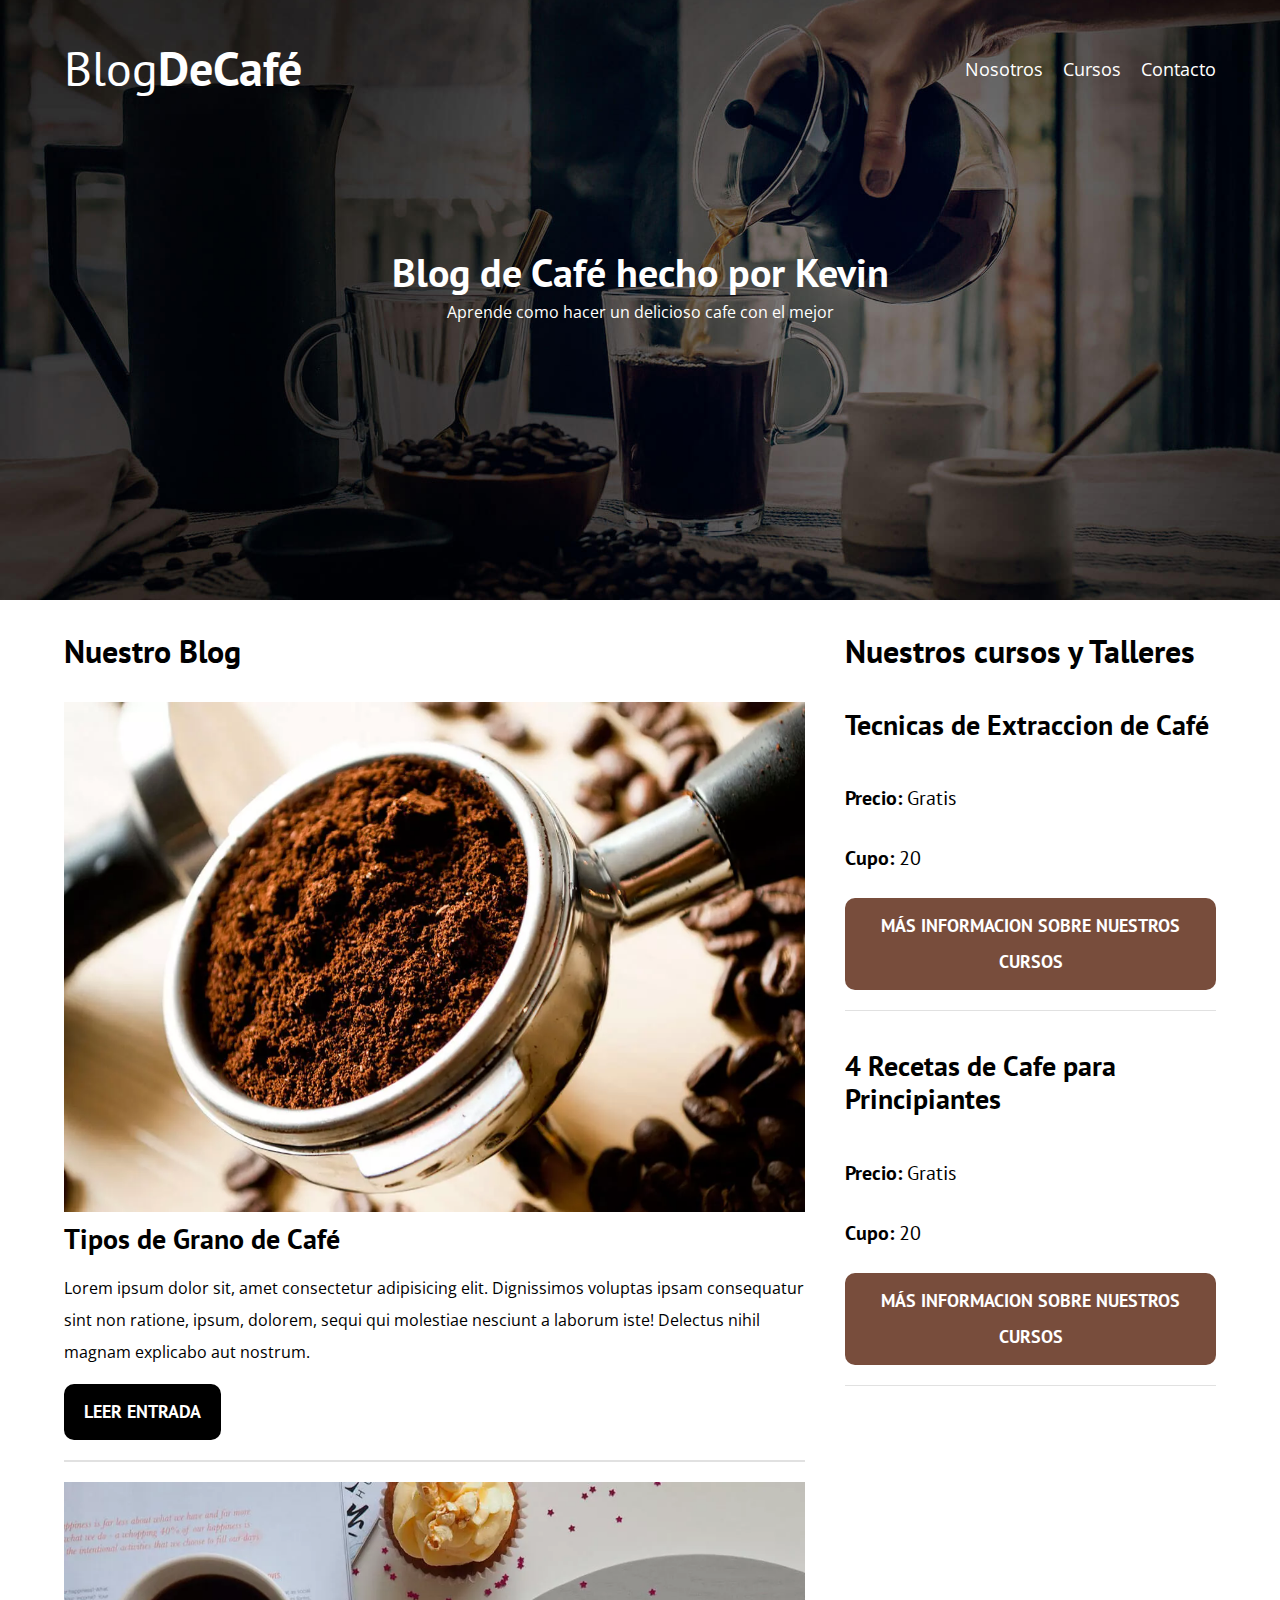
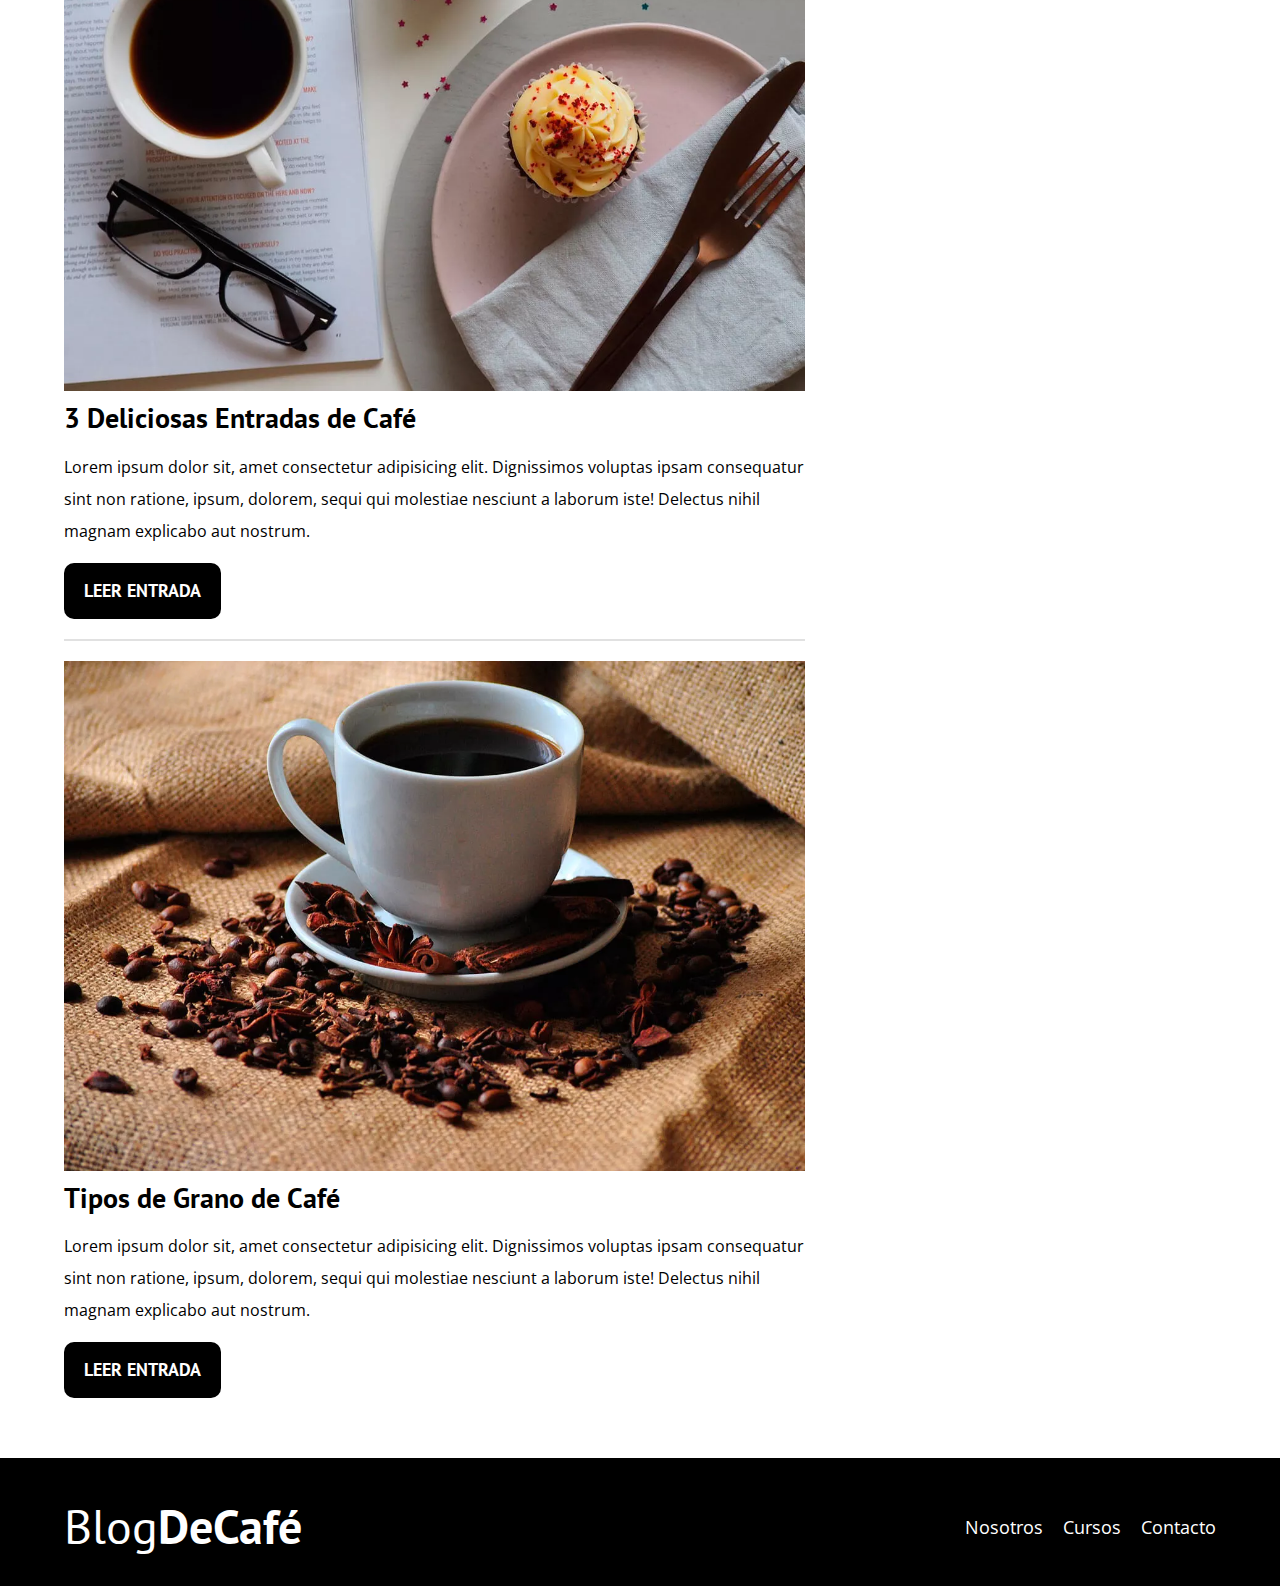
<file: index.html>
<!DOCTYPE html>
<html lang="en">

<head>
    <meta charset="UTF-8">
    <meta http-equiv="X-UA-Compatible" content="IE=edge">
    <meta name="viewport" content="width=device-width, initial-scale=1.0">
    <title>BlogDeCafe</title>
    <meta name="description" content="Página Web de Blog de Café"><!-- Es para CEO para que google le tome mas importancia al sitio web -->
    <!-- Prefetch -->
    <link rel="prefetch" href="cursos.html" as="document">

    <link rel="preconnect" href="https://fonts.googleapis.com">
    <link rel="preconnect" href="https://fonts.gstatic.com" crossorigin>
    
    
    <link
        href="https://fonts.googleapis.com/css2?family=Open+Sans:wght@400;500;700&family=PT+Sans:wght@400;700&display=swap"
        rel="stylesheet">

    <link rel="preload" href="css/normalize.css" as="style">
    <link rel="stylesheet" href="css/normalize.css">
    
    <link rel="preload" href="css/styles.css" as="style">
    <link rel="stylesheet" href="css/styles.css">

    <link rel="preload" href="https://fonts.googleapis.com/css2?family=Open+Sans:wght@400;500;700&family=PT+Sans:wght@400;700&display=swap" crossorigin="crossorigin" as="font">
    <link
        href="https://fonts.googleapis.com/css2?family=Open+Sans:wght@400;500;700&family=PT+Sans:wght@400;700&display=swap"
        rel="stylesheet">

    <!-- <link rel="preload" href="img/blog1.jpg" as="image"> --><!-- Para precargar imegen -->

    
    
</head>

<body>
    <header class="header">
        <div class="contenedor">
            <div class="barra">
                <a href="index.html" class="logo">
                    <h1 class="logo__nombre no-margin centrar-texto">Blog<span class="logo__bold">DeCafé</span></h1>
                </a>
                <nav class="navegacion">
                    <a href="nosotros.html" class="navegacion__enlace">Nosotros</a>
                    <a href="cursos.html" class="navegacion__enlace">Cursos</a>
                    <a href="contacto.html" class="navegacion__enlace">Contacto</a>
                </nav>
            </div>
        </div>

        <div class="header__texto centrar-texto">
            <h2 class="no-margin"> Blog de Café hecho por Kevin </h2>
            <p class="no-margin">Aprende como hacer un delicioso cafe con el mejor</p>
        </div>
    </header>
    <div class="contenido-principal contenedor">

        <main class="blog">
            <h3>Nuestro Blog</h3>
            <article class="entrada"><!-- la etiqueta article Es utilizada para noticias,foros, etc. -->
                <div class="entrada__imagen">
                    <picture><!-- Para seleccionar la imagen mas conveniente de las que estan dentro -->
                        <source loading="lazy" srcset="img/blog1.webp" type="image/webp"><!-- source es para aplicar imagenes -->
                        <img  src="img/blog1.jpg" alt="Imagen Blog" loading="lazy">
                    </picture>
                    
                </div>
                <div class="entrada__contenido">
                    <h4 class="no-margin">Tipos de Grano de Café</h4>
                    <p>Lorem ipsum dolor sit, amet consectetur adipisicing elit. Dignissimos voluptas ipsam consequatur
                        sint non ratione, ipsum, dolorem, sequi qui molestiae nesciunt a laborum iste! Delectus nihil
                        magnam explicabo aut nostrum.</p>
                    <a href="entrada.html" class="boton boton--primario">Leer Entrada</a>
                </div>
            </article>
            <article class="entrada">
                <div class="entrada__imagen">
                    <picture><!-- Para seleccionar la imagen mas conveniente de las que estan dentro -->
                        <source loading="lazy" srcset="img/blog2.webp" type="image/webp">
                        <img  src="img/blog2.jpg" alt="Imagen Blog" loading="lazy">
                    </picture>
                </div>
                <div class="entrada__contenido">
                    <h4 class="no-margin">3 Deliciosas Entradas de Café</h4>
                    <p>Lorem ipsum dolor sit, amet consectetur adipisicing elit. Dignissimos voluptas ipsam consequatur
                        sint non ratione, ipsum, dolorem, sequi qui molestiae nesciunt a laborum iste! Delectus nihil
                        magnam explicabo aut nostrum.</p>
                    <a href="entrada.html" class="boton boton--primario">Leer Entrada</a>
                </div>
            </article>
            <article class="entrada">
                <div class="entrada__imagen">
                    <picture><!-- Para seleccionar la imagen mas conveniente de las que estan dentro -->
                        <source loading="lazy" srcset="img/blog3.webp" type="image/webp">
                        <img  src="img/blog3.jpg" alt="Imagen Blog" loading="lazy">
                    </picture>
                </div>
                <div class="entrada__contenido">
                    <h4 class="no-margin">Tipos de Grano de Café</h4>
                    <p>Lorem ipsum dolor sit, amet consectetur adipisicing elit. Dignissimos voluptas ipsam consequatur
                        sint non ratione, ipsum, dolorem, sequi qui molestiae nesciunt a laborum iste! Delectus nihil
                        magnam explicabo aut nostrum.</p>
                    <a href="entrada.html" class="boton boton--primario">Leer Entrada</a>
                </div>
            </article>
        </main>
        <aside class="sidebar">
            <h3>Nuestros cursos y Talleres</h3>
            <ul class="cursos no-padding"><!-- Lista no ordenada  ol=lista ordenada con numeros-->
                <li class="widget-curso">
                    <!-- li es aplicar viñeta o numero segun si es ul u ol al primer elemento que estara dentro-->
                    <h4>Tecnicas de Extraccion de Café</h4>
                    <p class="widget-curso__label">Precio: 
                        <span class="widget-curso__informacion">Gratis</span>
                    </p>
                    <p class="widget-curso__label">Cupo: 
                        <span class="widget-curso__informacion">20</span>
                    </p>
                    <a href="entrada.html" class="boton boton--secundario">Más Informacion  Sobre Nuestros Cursos</a> <!-- Para boton -->
                </li>
                <li class="widget-curso">
                    <!-- li es aplicar viñeta o numero segun si es ul u ol a lo que estara dentro-->
                    <h4>4 Recetas de Cafe para Principiantes</h4>
                    <p class="widget-curso__label">Precio: 
                        <span class="widget-curso__informacion">Gratis</span>
                    </p>
                    <p class="widget-curso__label">Cupo: 
                        <span class="widget-curso__informacion">20</span>
                    </p>
                    <a href="entrada.html" class="boton boton--secundario">Más Informacion  Sobre Nuestros Cursos</a> <!-- Para boton -->
                   
                </li>


            </ul>
        </aside>

    </div>
    <footer class="footer">
        
        <div class="contenedor">
            <div class="barra">
                <a href="index.html" class="logo">
                    <h1 class="logo__nombre no-margin centrar-texto">Blog<span class="logo__bold">DeCafé</span></h1>
                </a>
                <nav class="navegacion">
                    <a href="nosotros.html" class="navegacion__enlace">Nosotros</a>
                    <a href="cursos.html" class="navegacion__enlace">Cursos</a>
                    <a href="contacto.html" class="navegacion__enlace">Contacto</a>
                </nav>
            </div>
        </div>
    </footer>

</body>

</html>
</file>
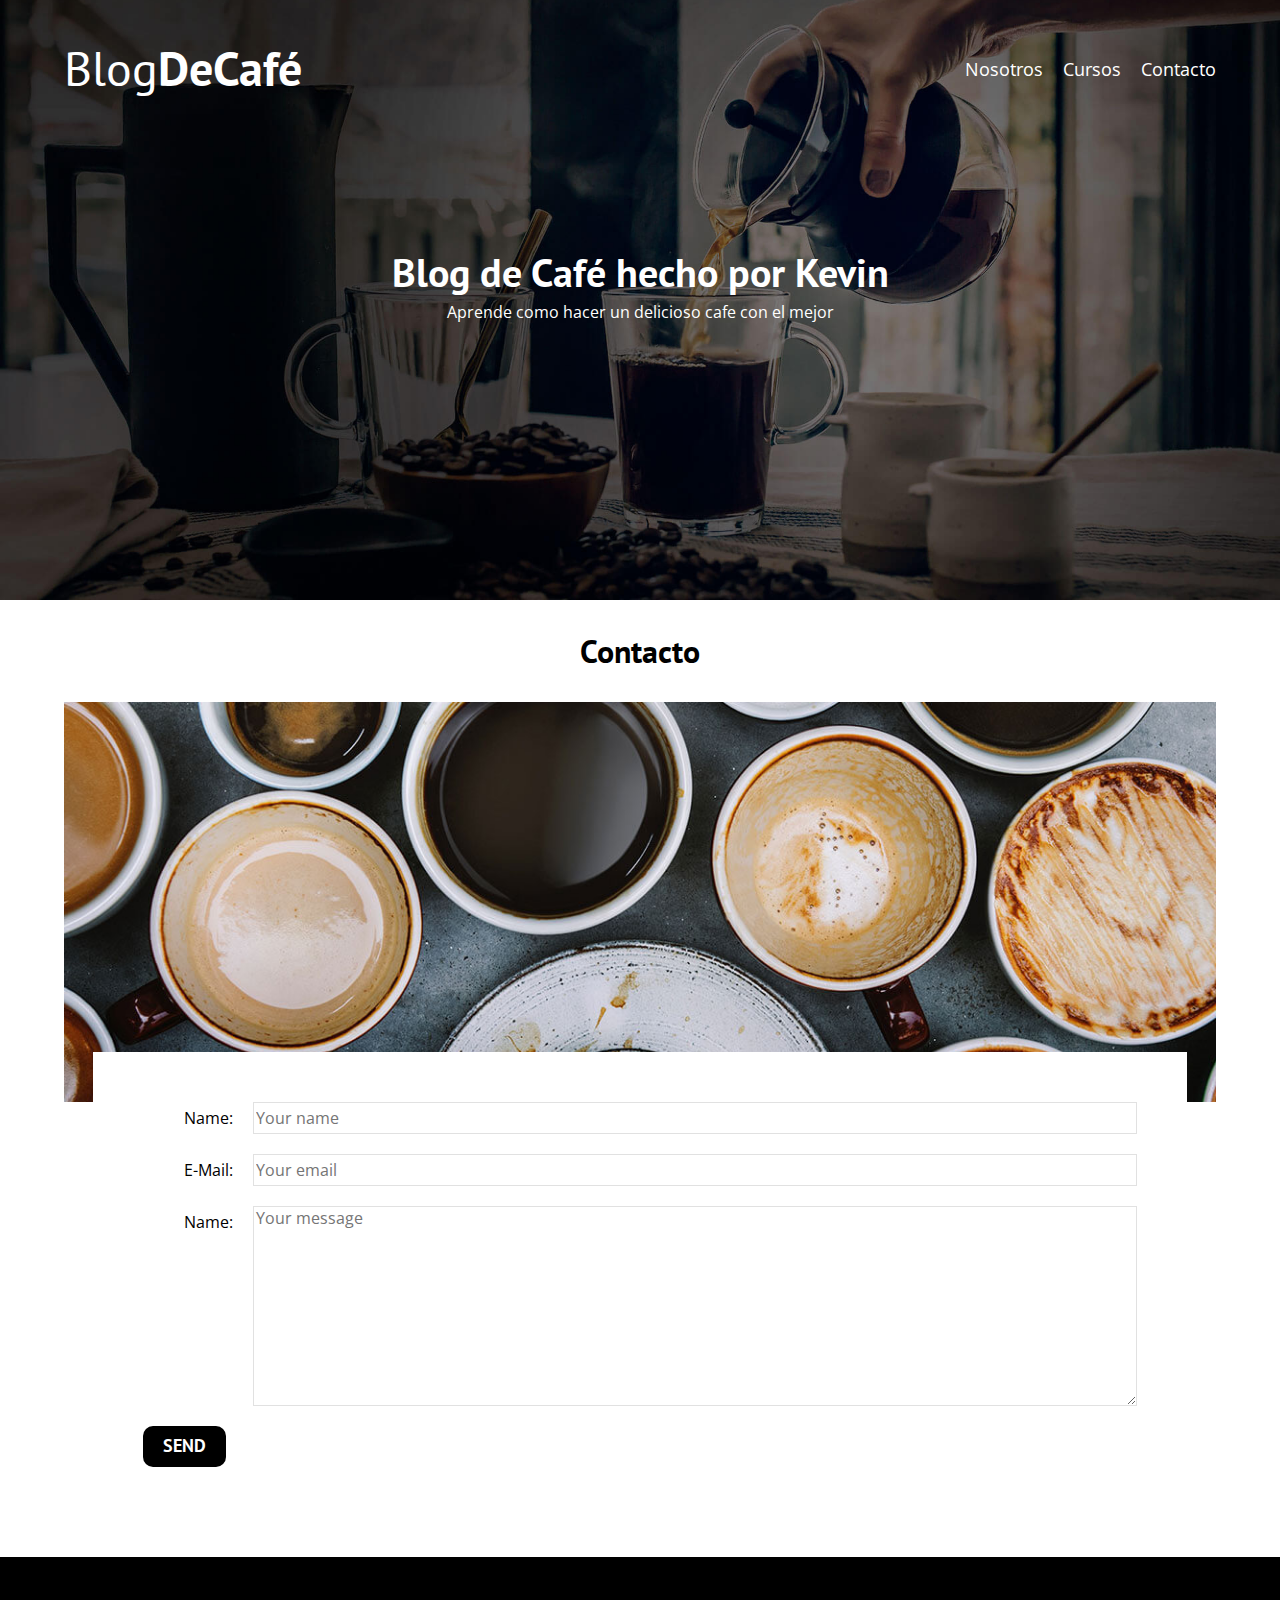
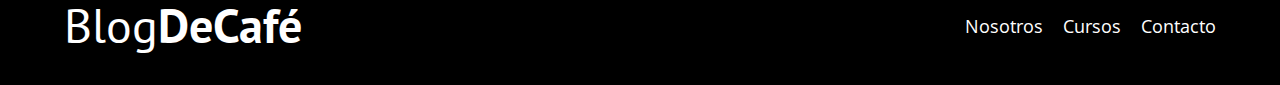
<file: contacto.html>
<!DOCTYPE html>
<html lang="en">

<head>
    <meta charset="UTF-8">
    <meta http-equiv="X-UA-Compatible" content="IE=edge">
    <meta name="viewport" content="width=device-width, initial-scale=1.0">
    <title>BlogDeCafe</title>
    <link rel="stylesheet" href="css/normalize.css">
    <link rel="preconnect" href="https://fonts.googleapis.com">
    <link rel="preconnect" href="https://fonts.gstatic.com" crossorigin>
    <link
        href="https://fonts.googleapis.com/css2?family=Open+Sans:wght@400;500;700&family=PT+Sans:wght@400;700&display=swap"
        rel="stylesheet">
    <link rel="stylesheet" href="css/styles.css">
</head>

<body>
    <header class="header">
        <div class="contenedor">
            <div class="barra">
                <a href="index.html" class="logo">
                    <h1 class="logo__nombre no-margin centrar-texto">Blog<span class="logo__bold">DeCafé</span></h1>
                </a>
                <nav class="navegacion">
                    <a href="nosotros.html" class="navegacion__enlace">Nosotros</a>
                    <a href="cursos.html" class="navegacion__enlace">Cursos</a>
                    <a href="contacto.html" class="navegacion__enlace">Contacto</a>
                </nav>
            </div>
        </div>

        <div class="header__texto centrar-texto">
            <h2 class="no-margin"> Blog de Café hecho por Kevin </h2>
            <p class="no-margin">Aprende como hacer un delicioso cafe con el mejor</p>
        </div>
    </header>
    <main class="contenedor">
        <h3 class="centrar-texto">Contacto</h3>
        <div class="contacto-bg"></div><!-- Para poner una imagen de fondo -->
        <form class="formulario">
            <div class="campo">
                <label class="campo__label" for="name">Name:</label>
                <input class="campo__field" type="text" placeholder="Your name" id="name">
            </div>
            <div class="campo">
                <label class="campo__label for="email">E-Mail:</label>
                <input class="campo__field" type="email" placeholder="Your email" id="email">
            </div>
            <div class="campo">
                <label class="campo__label for="message">Name:</label>
                <textarea class="campo__field campo__field--textarea" placeholder="Your message" name="" id="message" cols="30" rows="10"></textarea>
            </div>
            <div>
                <input type="submit" value="Send" class="boton boton--primario">
            </div>
           
        </form>
    
    </main>
    <footer class="footer">
        
        <div class="contenedor">
            <div class="barra">
                <a href="index.html" class="logo">
                    <h1 class="logo__nombre no-margin centrar-texto">Blog<span class="logo__bold">DeCafé</span></h1>
                </a>
                <nav class="navegacion">
                    <a href="nosotros.html" class="navegacion__enlace">Nosotros</a>
                    <a href="cursos.html" class="navegacion__enlace">Cursos</a>
                    <a href="contacto.html" class="navegacion__enlace">Contacto</a>
                </nav>
            </div>
        </div>
    </footer>

</body>

</html>
</file>
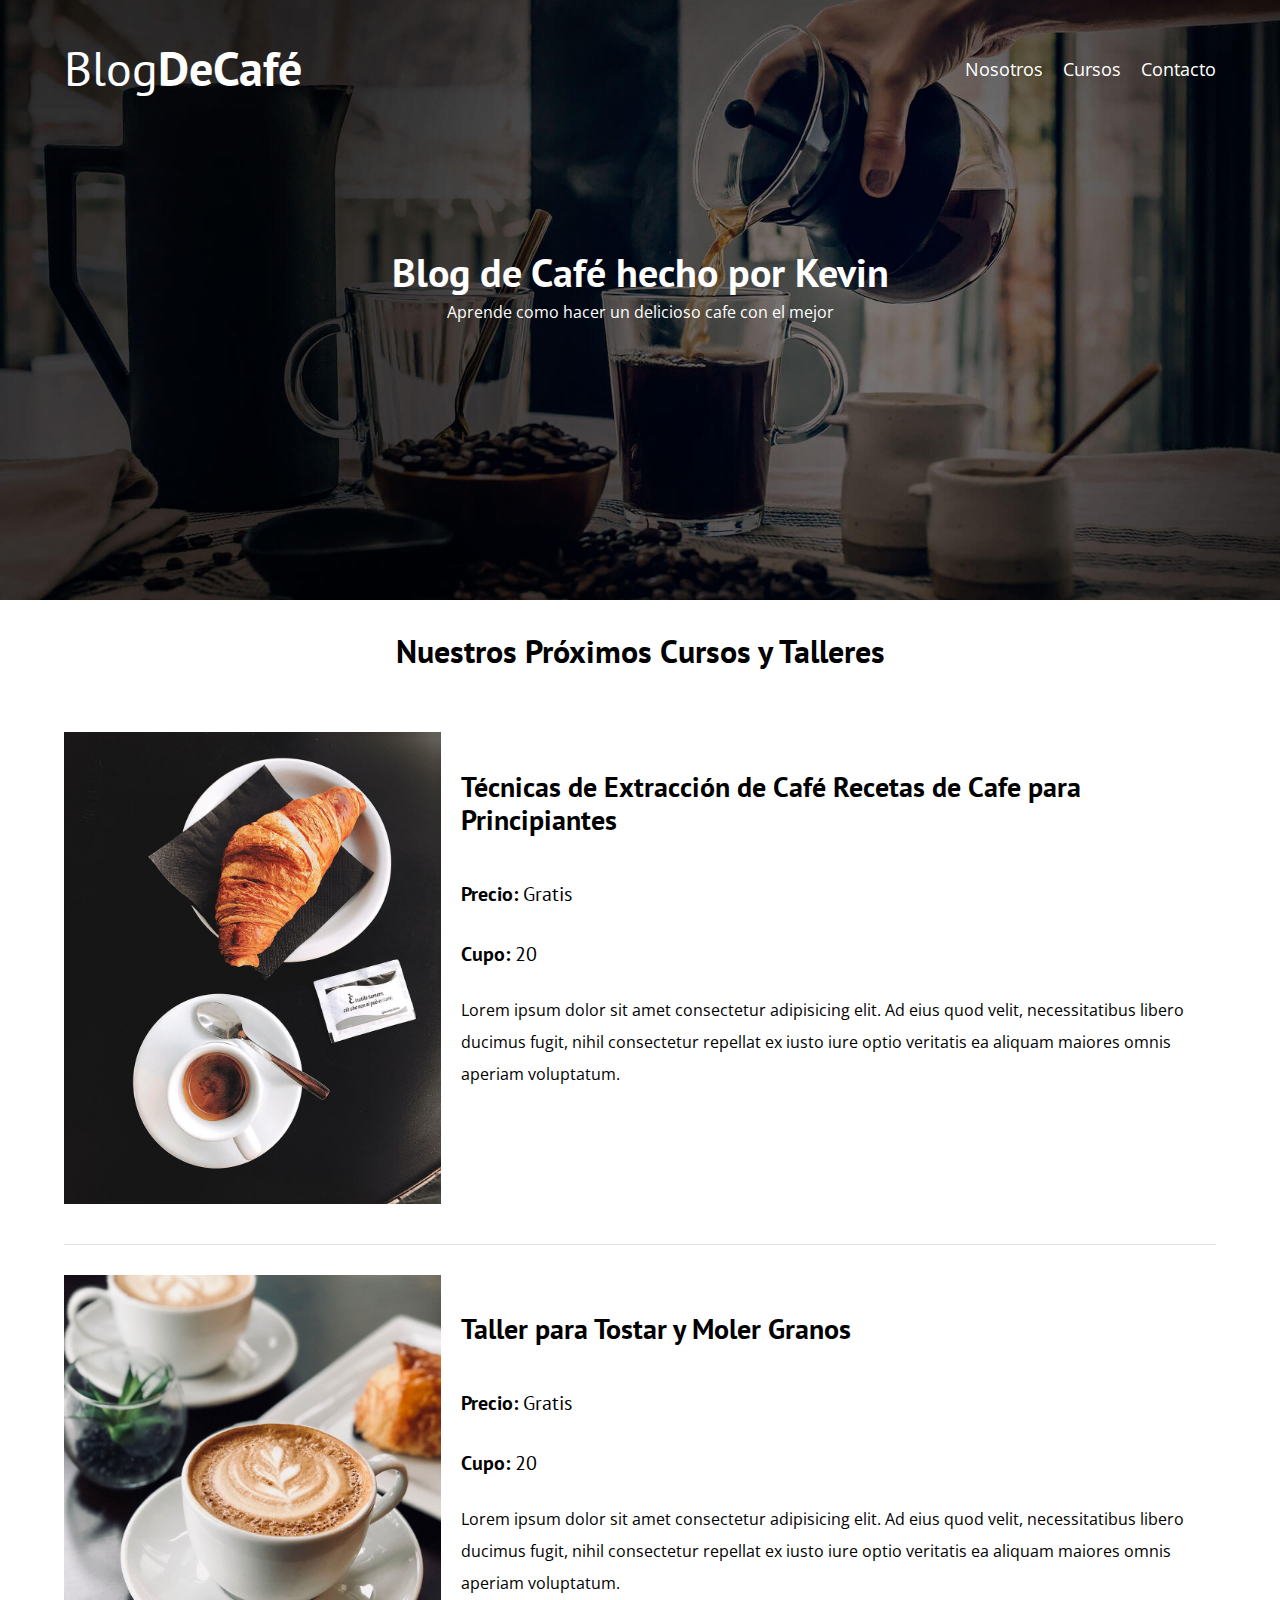
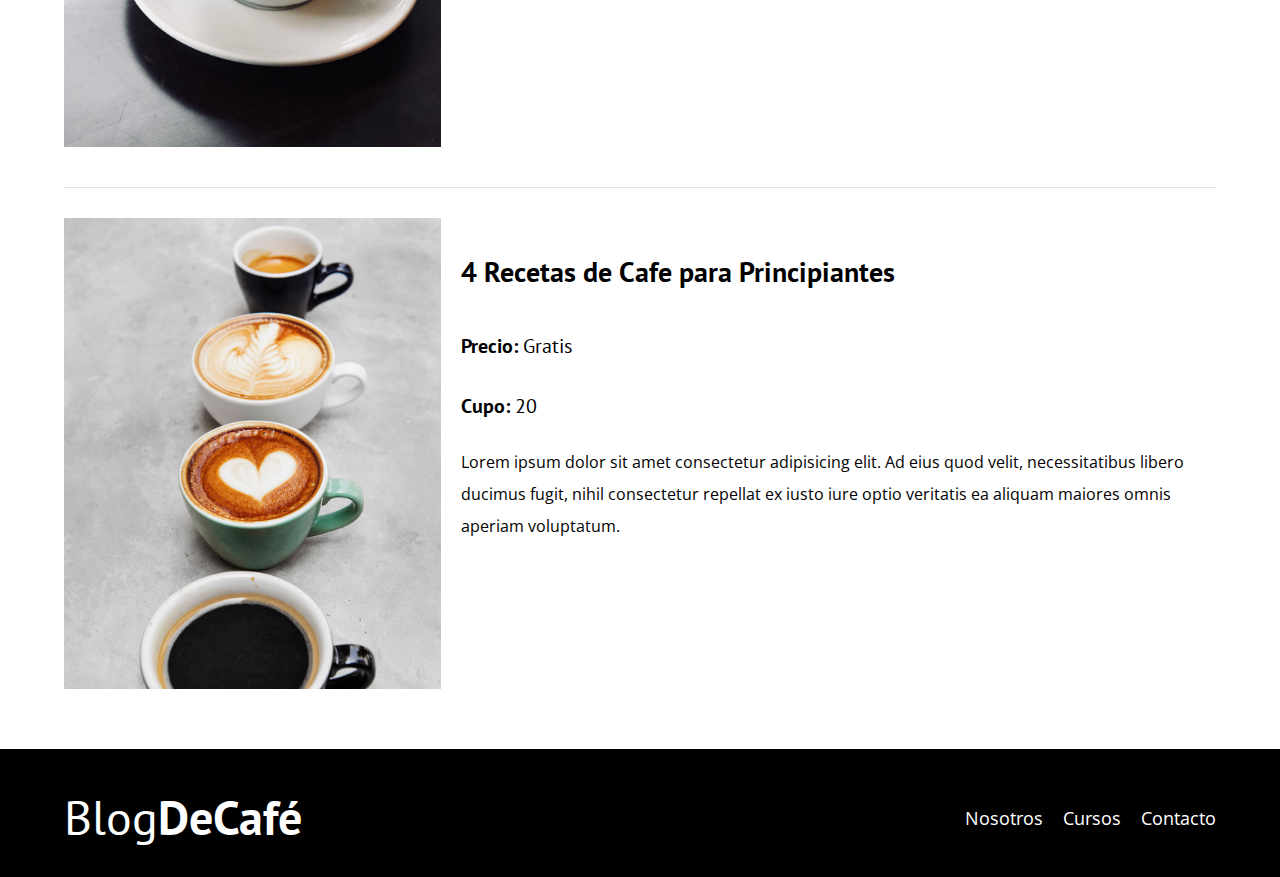
<file: cursos.html>
<!DOCTYPE html>
<html lang="en">

<head>
    <meta charset="UTF-8">
    <meta http-equiv="X-UA-Compatible" content="IE=edge">
    <meta name="viewport" content="width=device-width, initial-scale=1.0">
    <title>BlogDeCafe</title>
    <link rel="stylesheet" href="css/normalize.css">
    <link rel="preconnect" href="https://fonts.googleapis.com">
    <link rel="preconnect" href="https://fonts.gstatic.com" crossorigin>
    <link
        href="https://fonts.googleapis.com/css2?family=Open+Sans:wght@400;500;700&family=PT+Sans:wght@400;700&display=swap"
        rel="stylesheet">
    <link rel="stylesheet" href="css/styles.css">
</head>

<body>
    <header class="header">
        <div class="contenedor">
            <div class="barra">
                <a href="index.html" class="logo">
                    <h1 class="logo__nombre no-margin centrar-texto">Blog<span class="logo__bold">DeCafé</span></h1>
                </a>
                <nav class="navegacion">
                    <a href="nosotros.html" class="navegacion__enlace">Nosotros</a>
                    <a href="cursos.html" class="navegacion__enlace">Cursos</a>
                    <a href="contacto.html" class="navegacion__enlace">Contacto</a>
                </nav>
            </div>
        </div>

        <div class="header__texto centrar-texto">
            <h2 class="no-margin"> Blog de Café hecho por Kevin </h2>
            <p class="no-margin">Aprende como hacer un delicioso cafe con el mejor</p>
        </div>
    </header>
    <main class="contenedor">
        <h3 class="centrar-texto">Nuestros Próximos Cursos y Talleres</h3>
        
        <div class="curso">
            <div class="curso__imagen">
                <img src="img/curso1.jpg" alt="Imagen del curso">
            </div>
            <div class="curso__informacion1">
                <h4>Técnicas de Extracción de Café Recetas de Cafe para Principiantes</h4>
                <p class="curso__label">Precio: 
                    <span class="curso__informacion">Gratis</span>
                </p>
                <p class="curso__label">Cupo: 
                    <span class="curso__informacion">20</span>
                </p>
                <p class="curso__descripcion">Lorem ipsum dolor sit amet consectetur adipisicing elit. Ad eius quod velit, necessitatibus libero ducimus fugit, nihil consectetur repellat ex iusto iure optio veritatis ea aliquam maiores omnis aperiam voluptatum.</p>
            </div><!-- curso__informacion1 -->
        
        </div><!-- Este cierra el curso -->

        <div class="curso">
            <div class="curso__imagen">
                <img src="img/curso2.jpg" alt="Imagen del curso">
            </div>
            <div class="curso__informacion1">
                <h4>Taller para Tostar y Moler Granos</h4>
                <p class="curso__label">Precio: 
                    <span class="curso__informacion">Gratis</span>
                </p>
                <p class="curso__label">Cupo: 
                    <span class="curso__informacion">20</span>
                </p>
                <p class="curso__descripcion">Lorem ipsum dolor sit amet consectetur adipisicing elit. Ad eius quod velit, necessitatibus libero ducimus fugit, nihil consectetur repellat ex iusto iure optio veritatis ea aliquam maiores omnis aperiam voluptatum.</p>
            </div><!-- curso__informacion1 -->
        
        </div><!-- Este cierra el curso -->

        <div class="curso">
            <div class="curso__imagen">
                <img src="img/curso3.jpg" alt="Imagen del curso">
            </div>
            <div class="curso__informacion1">
                <h4>4 Recetas de Cafe para Principiantes</h4>
                <p class="curso__label">Precio: 
                    <span class="curso__informacion">Gratis</span>
                </p>
                <p class="curso__label">Cupo: 
                    <span class="curso__informacion">20</span>
                </p>
                <p class="curso__descripcion">Lorem ipsum dolor sit amet consectetur adipisicing elit. Ad eius quod velit, necessitatibus libero ducimus fugit, nihil consectetur repellat ex iusto iure optio veritatis ea aliquam maiores omnis aperiam voluptatum.</p>
            </div><!-- curso__informacion1 -->
        
        </div><!-- Este cierra el curso -->

    </main>

    </div>
    <footer class="footer">
        
        <div class="contenedor">
            <div class="barra">
                <a href="index.html" class="logo">
                    <h1 class="logo__nombre no-margin centrar-texto">Blog<span class="logo__bold">DeCafé</span></h1>
                </a>
                <nav class="navegacion">
                    <a href="nosotros.html" class="navegacion__enlace">Nosotros</a>
                    <a href="cursos.html" class="navegacion__enlace">Cursos</a>
                    <a href="contacto.html" class="navegacion__enlace">Contacto</a>
                </nav>
            </div>
        </div>
    </footer>

</body>

</html>
</file>
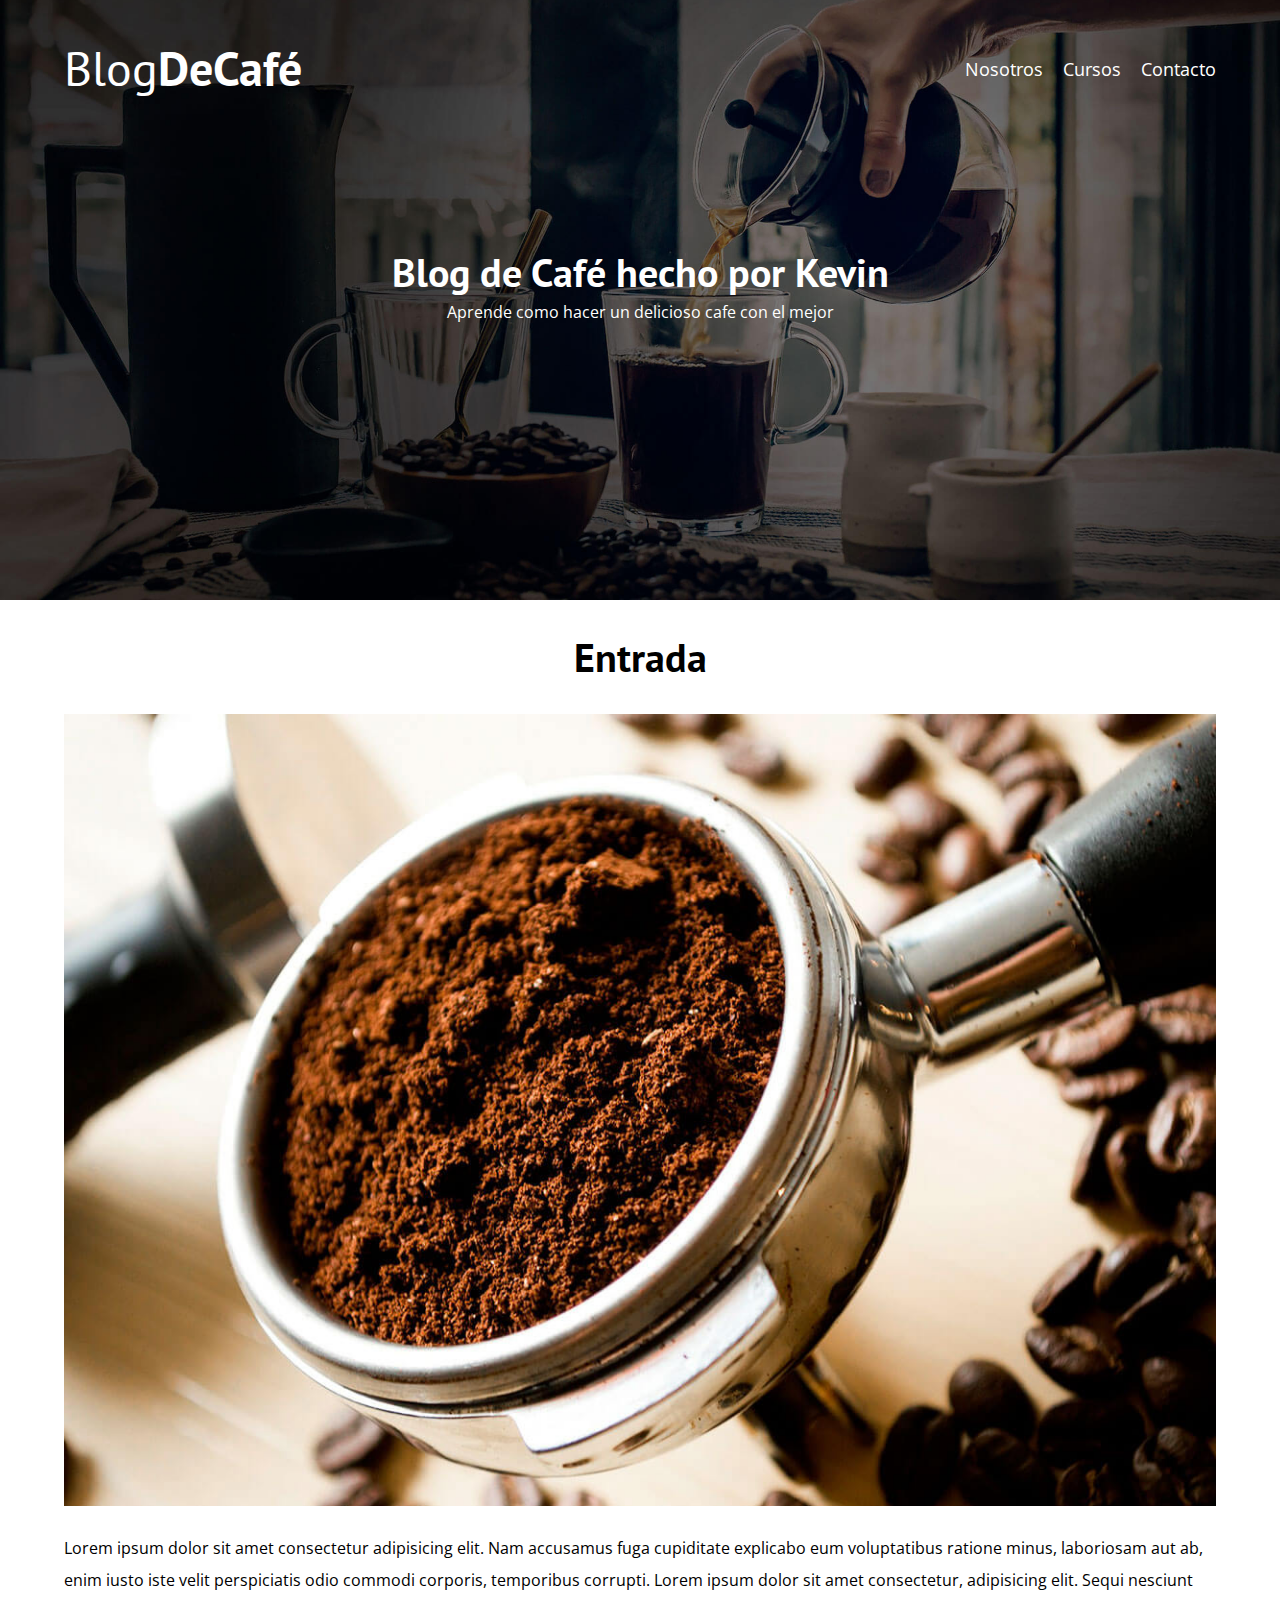
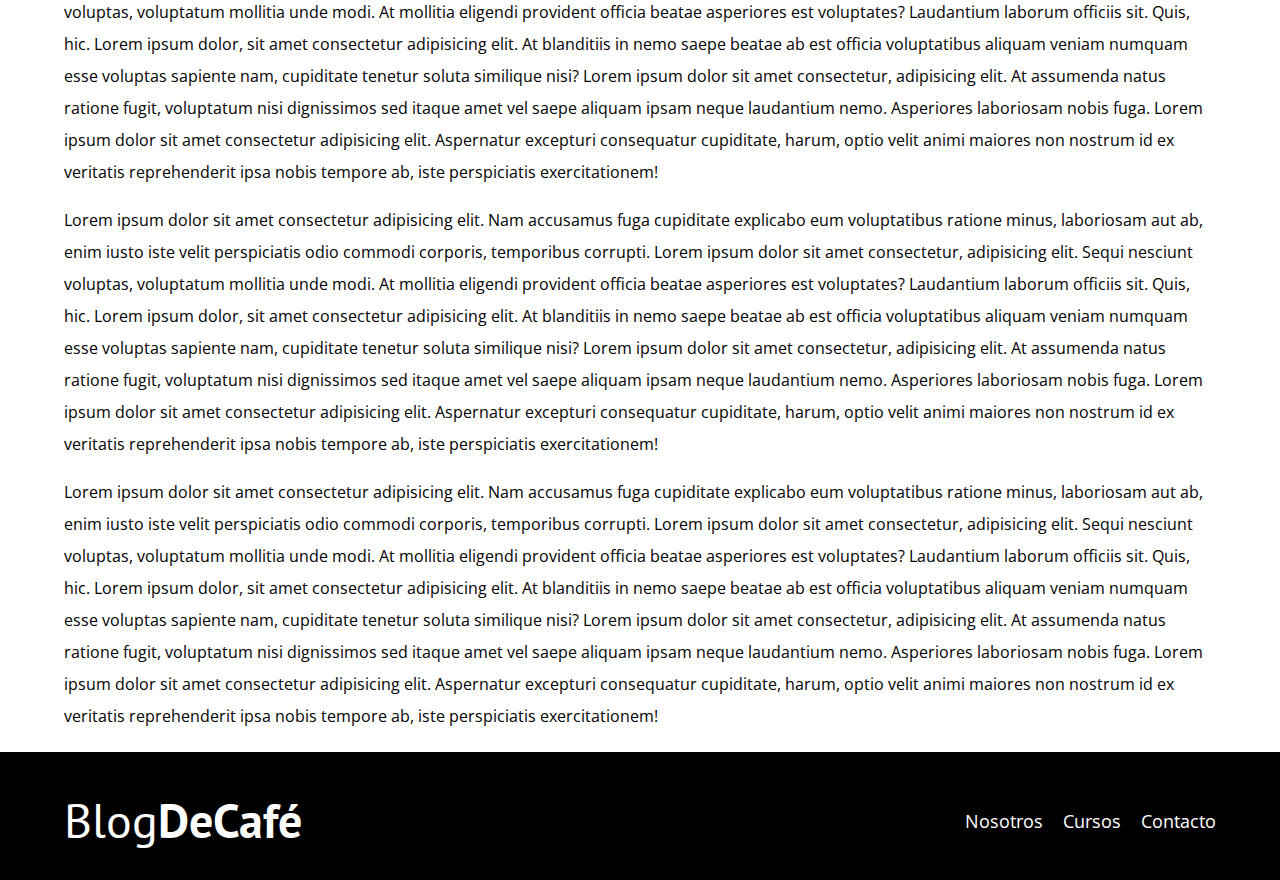
<file: entrada.html>
<!DOCTYPE html>
<html lang="en">

<head>
    <meta charset="UTF-8">
    <meta http-equiv="X-UA-Compatible" content="IE=edge">
    <meta name="viewport" content="width=device-width, initial-scale=1.0">
    <title>BlogDeCafe</title>
    <link rel="stylesheet" href="css/normalize.css">
    <link rel="preconnect" href="https://fonts.googleapis.com">
    <link rel="preconnect" href="https://fonts.gstatic.com" crossorigin>
    <link
        href="https://fonts.googleapis.com/css2?family=Open+Sans:wght@400;500;700&family=PT+Sans:wght@400;700&display=swap"
        rel="stylesheet">
    <link rel="stylesheet" href="css/styles.css">
</head>

<body>
    <header class="header">
        <div class="contenedor">
            <div class="barra">
                <a href="index.html" class="logo">
                    <h1 class="logo__nombre no-margin centrar-texto">Blog<span class="logo__bold">DeCafé</span></h1>
                </a>
                <nav class="navegacion">
                    <a href="nosotros.html" class="navegacion__enlace">Nosotros</a>
                    <a href="cursos.html" class="navegacion__enlace">Cursos</a>
                    <a href="contacto.html" class="navegacion__enlace">Contacto</a>
                </nav>
            </div>
        </div>

        <div class="header__texto centrar-texto">
            <h2 class="no-margin"> Blog de Café hecho por Kevin </h2>
            <p class="no-margin">Aprende como hacer un delicioso cafe con el mejor</p>
        </div>
    </header>
    <main class="contenedor">
        <h2 class="centrar-texto">Entrada</h2>
        <img src="img/blog1.jpg" alt="Imagen de Entrada">
        <p>Lorem ipsum dolor sit amet consectetur adipisicing elit. Nam accusamus fuga cupiditate explicabo eum voluptatibus ratione minus, laboriosam aut ab, enim iusto iste velit perspiciatis odio commodi corporis, temporibus corrupti. Lorem ipsum dolor sit amet consectetur, adipisicing elit. Sequi nesciunt voluptas, voluptatum mollitia unde modi. At mollitia eligendi provident officia beatae asperiores est voluptates? Laudantium laborum officiis sit. Quis, hic. Lorem ipsum dolor, sit amet consectetur adipisicing elit. At blanditiis in nemo saepe beatae ab est officia voluptatibus aliquam veniam numquam esse voluptas sapiente nam, cupiditate tenetur soluta similique nisi? Lorem ipsum dolor sit amet consectetur, adipisicing elit. At assumenda natus ratione fugit, voluptatum nisi dignissimos sed itaque amet vel saepe aliquam ipsam neque laudantium nemo. Asperiores laboriosam nobis fuga. Lorem ipsum dolor sit amet consectetur adipisicing elit. Aspernatur excepturi consequatur cupiditate, harum, optio velit animi maiores non nostrum id ex veritatis reprehenderit ipsa nobis tempore ab, iste perspiciatis exercitationem!</p>
        <p>Lorem ipsum dolor sit amet consectetur adipisicing elit. Nam accusamus fuga cupiditate explicabo eum voluptatibus ratione minus, laboriosam aut ab, enim iusto iste velit perspiciatis odio commodi corporis, temporibus corrupti. Lorem ipsum dolor sit amet consectetur, adipisicing elit. Sequi nesciunt voluptas, voluptatum mollitia unde modi. At mollitia eligendi provident officia beatae asperiores est voluptates? Laudantium laborum officiis sit. Quis, hic. Lorem ipsum dolor, sit amet consectetur adipisicing elit. At blanditiis in nemo saepe beatae ab est officia voluptatibus aliquam veniam numquam esse voluptas sapiente nam, cupiditate tenetur soluta similique nisi? Lorem ipsum dolor sit amet consectetur, adipisicing elit. At assumenda natus ratione fugit, voluptatum nisi dignissimos sed itaque amet vel saepe aliquam ipsam neque laudantium nemo. Asperiores laboriosam nobis fuga. Lorem ipsum dolor sit amet consectetur adipisicing elit. Aspernatur excepturi consequatur cupiditate, harum, optio velit animi maiores non nostrum id ex veritatis reprehenderit ipsa nobis tempore ab, iste perspiciatis exercitationem!</p>
        <p>Lorem ipsum dolor sit amet consectetur adipisicing elit. Nam accusamus fuga cupiditate explicabo eum voluptatibus ratione minus, laboriosam aut ab, enim iusto iste velit perspiciatis odio commodi corporis, temporibus corrupti. Lorem ipsum dolor sit amet consectetur, adipisicing elit. Sequi nesciunt voluptas, voluptatum mollitia unde modi. At mollitia eligendi provident officia beatae asperiores est voluptates? Laudantium laborum officiis sit. Quis, hic. Lorem ipsum dolor, sit amet consectetur adipisicing elit. At blanditiis in nemo saepe beatae ab est officia voluptatibus aliquam veniam numquam esse voluptas sapiente nam, cupiditate tenetur soluta similique nisi? Lorem ipsum dolor sit amet consectetur, adipisicing elit. At assumenda natus ratione fugit, voluptatum nisi dignissimos sed itaque amet vel saepe aliquam ipsam neque laudantium nemo. Asperiores laboriosam nobis fuga. Lorem ipsum dolor sit amet consectetur adipisicing elit. Aspernatur excepturi consequatur cupiditate, harum, optio velit animi maiores non nostrum id ex veritatis reprehenderit ipsa nobis tempore ab, iste perspiciatis exercitationem!</p>     
    </main>
    <footer class="footer">
        
        <div class="contenedor">
            <div class="barra">
                <a href="index.html" class="logo">
                    <h1 class="logo__nombre no-margin centrar-texto">Blog<span class="logo__bold">DeCafé</span></h1>
                </a>
                <nav class="navegacion">
                    <a href="nosotros.html" class="navegacion__enlace">Nosotros</a>
                    <a href="cursos.html" class="navegacion__enlace">Cursos</a>
                    <a href="contacto.html" class="navegacion__enlace">Contacto</a>
                </nav>
            </div>
        </div>
    </footer>

</body>

</html>
</file>
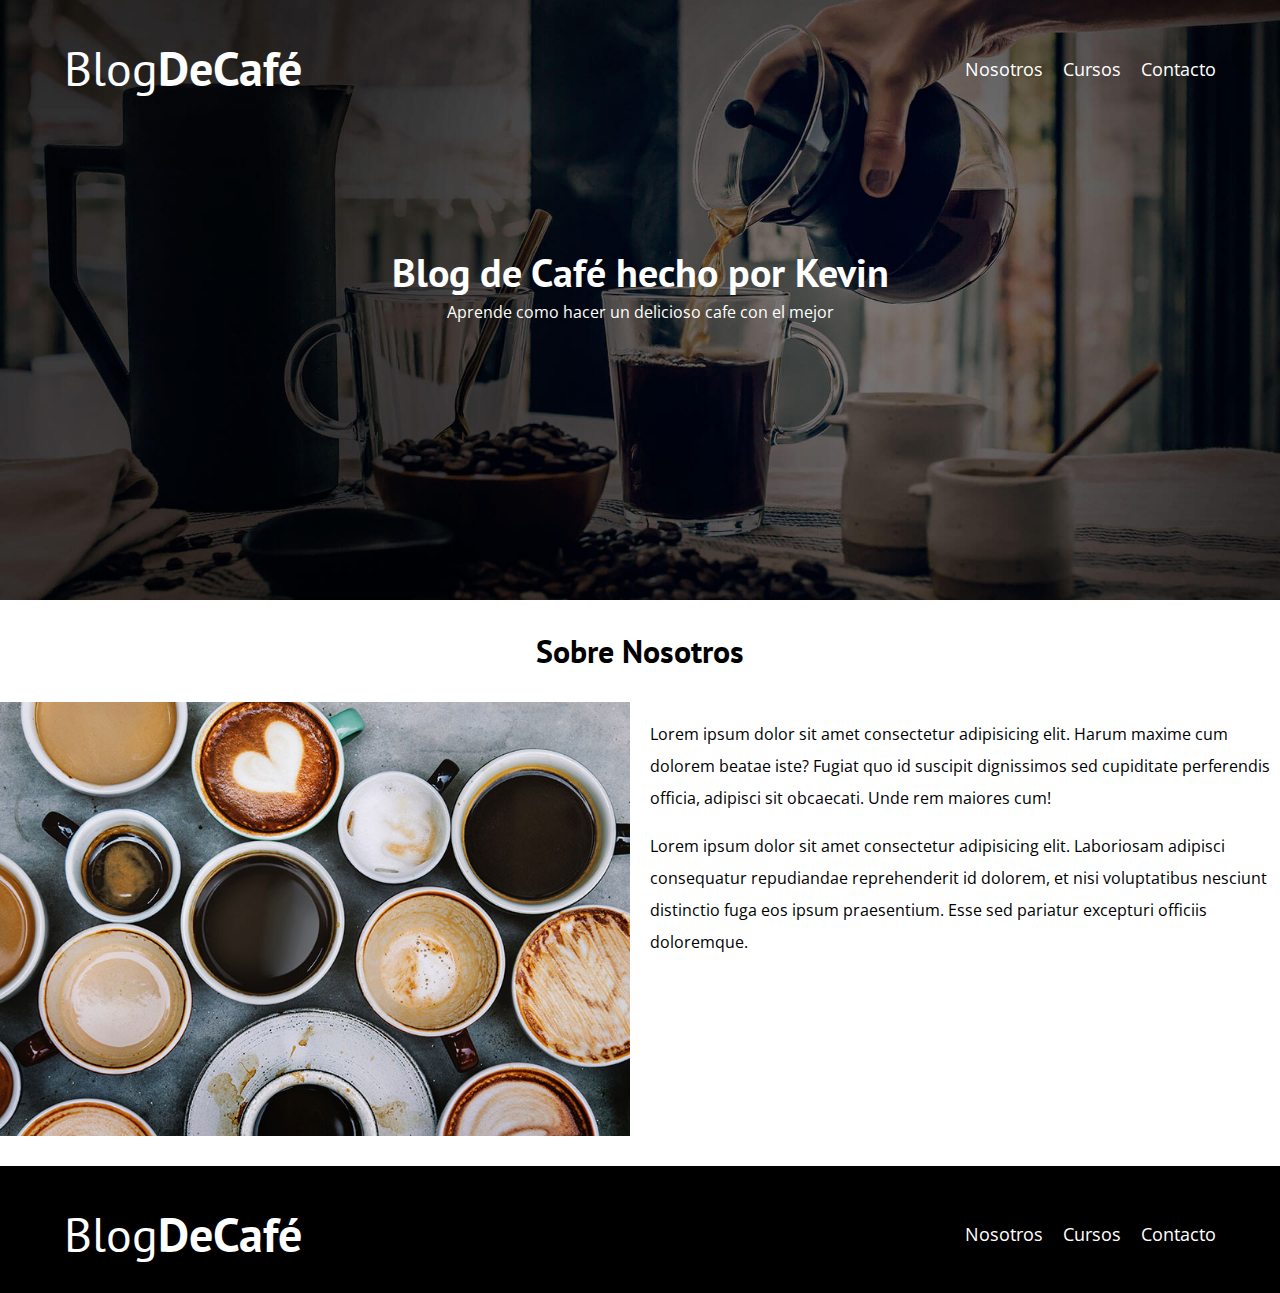
<file: nosotros.html>
<!DOCTYPE html>
<html lang="en">

<head>
    <meta charset="UTF-8">
    <meta http-equiv="X-UA-Compatible" content="IE=edge">
    <meta name="viewport" content="width=device-width, initial-scale=1.0">
    <title>BlogDeCafe</title>
    <link rel="stylesheet" href="css/normalize.css">
    <link rel="preconnect" href="https://fonts.googleapis.com">
    <link rel="preconnect" href="https://fonts.gstatic.com" crossorigin>
    <link
        href="https://fonts.googleapis.com/css2?family=Open+Sans:wght@400;500;700&family=PT+Sans:wght@400;700&display=swap"
        rel="stylesheet">
    <link rel="stylesheet" href="css/styles.css">
</head>

<body>
    <header class="header">
        <div class="contenedor">
            <div class="barra">
                <a href="index.html" class="logo">
                    <h1 class="logo__nombre no-margin centrar-texto">Blog<span class="logo__bold">DeCafé</span></h1>
                </a>
                <nav class="navegacion">
                    <a href="nosotros.html" class="navegacion__enlace">Nosotros</a>
                    <a href="cursos.html" class="navegacion__enlace">Cursos</a>
                    <a href="contacto.html" class="navegacion__enlace">Contacto</a>
                </nav>
            </div>
        </div>

        <div class="header__texto centrar-texto">
            <h2 class="no-margin"> Blog de Café hecho por Kevin </h2>
            <p class="no-margin">Aprende como hacer un delicioso cafe con el mejor</p>
        </div>
    </header>
   <main>
        <h3 class="centrar-texto">Sobre Nosotros</h3>
        <div class="sobre-nosotros">
            <div class="sobre-nosotros__imagen">
                <img src="img/nosotros.jpg" alt="Imagen nosotros">
            </div>
            <div class="sobre-nosotros__texto">
                <p>Lorem ipsum dolor sit amet consectetur adipisicing elit. Harum maxime cum dolorem beatae iste? Fugiat quo id suscipit dignissimos sed cupiditate perferendis officia, adipisci sit obcaecati. Unde rem maiores cum!</p>
                <p>Lorem ipsum dolor sit amet consectetur adipisicing elit. Laboriosam adipisci consequatur repudiandae reprehenderit id dolorem, et nisi voluptatibus nesciunt distinctio fuga eos ipsum praesentium. Esse sed pariatur excepturi officiis doloremque.</p>
                
            </div>
        </div>

   </main>

    </div>
    <footer class="footer">
        
        <div class="contenedor">
            <div class="barra">
                <a href="index.html" class="logo">
                    <h1 class="logo__nombre no-margin centrar-texto">Blog<span class="logo__bold">DeCafé</span></h1>
                </a>
                <nav class="navegacion">
                    <a href="nosotros.html" class="navegacion__enlace">Nosotros</a>
                    <a href="cursos.html" class="navegacion__enlace">Cursos</a>
                    <a href="contacto.html" class="navegacion__enlace">Contacto</a>
                </nav>
            </div>
        </div>
    </footer>

</body>

</html>
</file>
<file: css/styles.css>
:root{
    --fuenteHeading: 'PT Sans', sans-serif;
    --fuenteParrafos: 'Open Sans', sans-serif;
    --first: #784D3C;
    --white: #FFFFFF;
    --black: #000000;
    --clear: #e1e1e1;
}
html{
    box-sizing: border-box;
    font-size: 62.5%; /*  */
}
*, *:before, *:after{
    box-sizing: inherit;
}
body{
    font-family: var(--fuenteParrafos);
    font-size: 1.6rem;
    line-height: 2;/* Por lo regular en los Blog el interlineado es de 2 */
}








/* GLOBALES */
.contenedor{
    max-width: 120rem;
    width: 90%;
    margin: 0 auto;
    width: min(90%, 120rem);
}
a{
    text-decoration: none;/* Le quitamos el subrayado que tiene por defecto */
}
h1, h2, h3, h4{
    font-family: var(--fuenteHeading);
    line-height: 1.2;
}
h1{
    font-size: 4.8rem ;
}
h2{
    font-size: 4rem ;
}
h3{
    font-size: 3.2rem ;
}
h4{
    font-size: 2.8rem ;
}
img{
    max-width: 100%;
}
/* TILIDADES */
.no-margin{
    margin:0;
}
.no-padding{
    padding: 0;
}
.centrar-texto{
    text-align: center;
}



/* HEADER */

.webp, .header{/* Opcion 1 */
    background-image: url(../img/banner.webp);
}
.no-webp, .header{/* Opcion2 */
    background-image: url(../img/banner.jpg);
}
.header{
    height: 60rem;/* Altura de 60rem */
    background-size: cover;
    background-repeat: no-repeat;
    background-position: center center;/* Para centrarlo horizontalmente(left, center, right) y verticalmente(top, center, bottom, ) */
}
.header__texto{
    color:var(--white);
    margin-top: 5rem;/* Separacion del bloque de arriba  */

}
.barra{
    padding-top:4rem;
}
@media (min-width: 768px){
    .barra{
        display: flex;
        justify-content: space-between;/* Para alinear horizontalmente */
        align-items: center;/* Para alinear verticalmente */
    }
    .header__texto{
        margin-top: 15rem;
    }
}


.navegacion__enlace,
.logo{
    color:var(--white);
}
.logo{

}
.logo__nombre{
    font-weight: 400;
}
.logo__bold{
    font-weight: 700;
}



@media (min-width: 768px){
    .navegacion{
        display:flex;
        gap: 2rem;
    }
}
.navegacion__enlace{
    display: block;
    text-align: center;
    font-size: 1.8rem;
}






/* INDEX */
/* CONTENIDO PRINCIPAL */

@media (min-width: 768px){
    .contenido-principal{
        display: grid;
        grid-template-columns: 2fr 1fr;
        column-gap:4rem;
    }
}
.entrada{
    border-bottom: 2px solid var(--clear);/* 1px=Ancho del borde solid=tipo de borde red=color del borde */
    margin-bottom: 2rem;
}
.entrada:last-of-type{/* a la ultima clase entrada se le aplicara lo que esta dentro */
    border: none;
}
.boton{
    display: block;/* Para que abarque todo el espacio disponible en dispositivo movil */
    font-family: var(--fuenteHeading);
    color:var(--white);
    text-align: center;
    padding: 1rem 2rem;
    font-size: 1.8rem;
    text-transform: uppercase;
    font-weight: 700;
    margin-bottom: 2rem;
    border-radius: 1rem;
    border:none;

}
@media (min-width: 768px){
    .boton{
        display: inline-block;/* Al aplicar el iniline no permite aplicar margin o width(ya que solo ocupa el espacio necesario) pero el inline-block si */

    }
    
}
.boton:hover{
    cursor: pointer;/* Es para que la flechita sea un mano */
}
.boton--primario{
    background-color: var(--black);
}
.boton--secundario{
    background-color: var(--first);
}
.cursos{
    list-style: none;/* Par quitar las viñetas o numeros de las listas o estableceer el estilo de la lista */
}
.widget-curso{
    border-bottom: 1px solid var(--clear);
    margin-bottom: 2rem;
}
.widget-curso:last-of-type/* Aplicarle cambios a la ultima clase widget-curso */
.curso:last-of-type{/* Aplicarle cambios a la ultima clase widget-curso */
    border-bottom: none;/* Quitarle el border-bottom */
    margin-bottom: 0;/* Quitarle el margin-bottom */
}
.widget-curso__label,
.curso__label{
    font-family: var(--fuenteHeading);
    font-weight: 700; 
}
.widget-curso__informacion,
.curso__informacion{
    font-weight: 400;
}
.widget-curso__label,
.curso__label,
.widget-curso__informacion,
.curso__informacion{
    font-size: 2rem;
}







/* FOOTER */
.footer{
    background-color: #000000;
    padding-bottom:3rem;/* 4rem=arriba/abajo, 0=a los lados */
    margin-top: 2rem;
}






/* NOSOTROS */
@media (min-width: 768px){
    .sobre-nosotros{
        display: flex;
        gap:2rem;
    }
    .sobre-nosotros__imagen,
    .sobre-nosotros__texto{
        flex-basis: 50% ;

        flex:
    }

    /* FORMA 1 */
    /* 
    sobre-nosotros{
        display:grid;
        grid-temaplste-columns:repeat(2 , 1fr);
        column-gap:2rem;
    */
}





/* CURSOS */
.curso{
    padding: 3rem 0;
    border-bottom: 1px solid var(--clear);
}
.curso:last-of-type{
    border-bottom: none;/* Quitamos el borde a la ultima clase curso */
}
@media (min-width: 768px){
    .curso{
        display: grid;
        grid-template-columns: 1fr 2fr;/* columna1=1/3 y columna2=2/3 */
        column-gap: 2rem;
    }    
}
/* En el apartado de Index Contenido principal se definen las clases hijas uqe tiene curso__ parfa reutilizar el codigo de la pagina index */



/* CONTACTO */
.contacto-bg{
    background-image: url(../img/contacto.jpg);
    height: 40rem;
    background-size: cover;/* Para que cubra todo el fonto disponible */
    background-repeat: no-repeat;
}
.formulario{
    background-color: var(--white);
    margin:-5rem auto 0 auto;/* Para sobreponer este elemento encima del anterior */
    padding: 5rem;
    width: 95%;/* Para que se vea que si esta sobrepuesto */
} 
.campo{
    display: flex;
    margin-bottom: 2rem;/* Para aplicar separación entre estos campos */
    gap:2rem;
}
.campo__label{
    flex:0 0 9rem;
    text-align: right;
}
.campo__field{
    flex: 1;
    border:1.5px solid var(--clear);
}
.campo__field--textarea{
    height:20rem;
}
</file>
